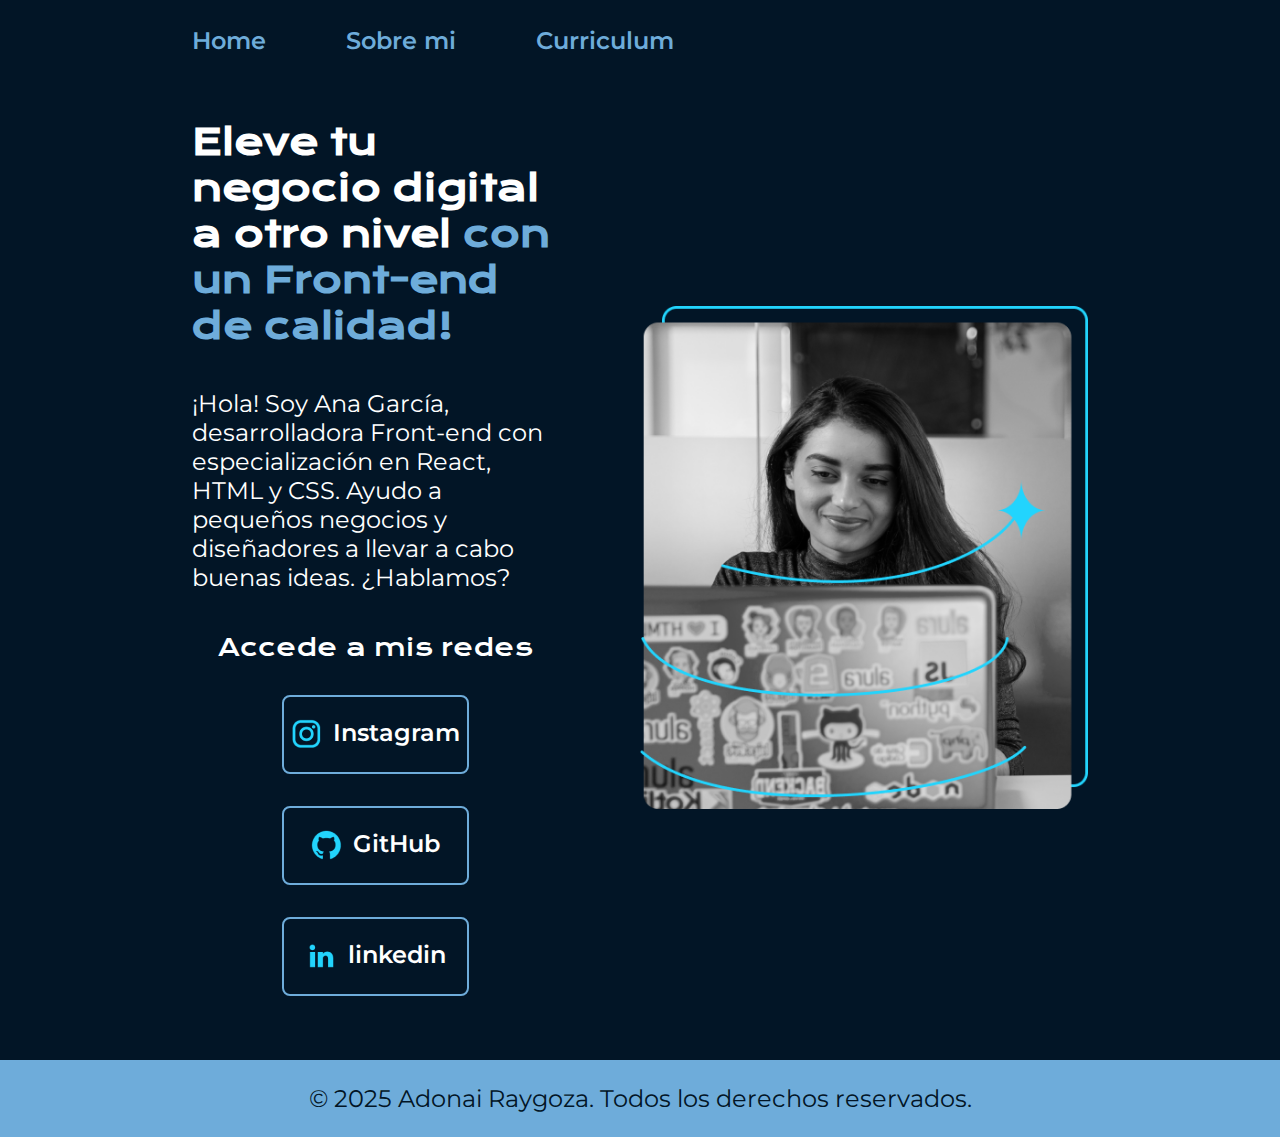
<file: index.html>
<!DOCTYPE html>
<html lang="es-mx">
<head>
    <meta charset="UTF-8">
    <meta http-equiv="X-UA-Compatible" content="IE=edge">
    <meta name="viewport" content="width=device-width, initial-scale=1.0">
    <title>Portafolio</title>
    <link rel="stylesheet" href="./styles/style.css">

</head>
<body>
    <header class="header">
        <nav class="header_menu">            
            <a class="header_menu_link"  href="index.html">Home</a>
            <a class="header_menu_link" href="about.html"> Sobre mi</a>
            <a class="header_menu_link" href="CV.html"> Curriculum</a>
        </nav>                                                                                             
    </header>
    <main class="presentacion">
        <section class="presentacion_contenido">
            <h1 class="presentacion_contenido_titulo">
                Eleve tu negocio digital a otro nivel 
                <strong class="titulo-destaque">con un Front-end de calidad!
                </strong></h1>
                
                <p class="presentacion_contenido_texto">¡Hola! Soy Ana García, desarrolladora Front-end con
                    especialización en React, HTML y CSS. Ayudo a pequeños
                    negocios y diseñadores a llevar a cabo buenas ideas.
                    ¿Hablamos?

                </p>
                
                <div class="presentacion_enlaces">
                    <h2 class="presentacion_enlaces_subtitulo">Accede a mis redes</h2>
                    <a class="presentacion_enlaces_link" href="https://instagram.com/">
                        <img src=" ./assets/instagram.png">Instagram</a>
                    <a class="presentacion_enlaces_link" href="https://github.com/">
                        <img src=" ./assets/github.png">GitHub</a>
                    <a class="presentacion_enlaces_link" href="https://github.com/">
                        <img src=" ./assets/linkedin.png">linkedin</a>
                </div>
            </section>
            <img class="presentacion_imagen" src="./assets/Imagem.png" alt="Foto de Ana García desarrolando un proyecto">
    </main>
    <footer class="footer">
        <p>© 2025 Adonai Raygoza. Todos los derechos reservados.</p>
    </footer>
</body>
</html>
</file>
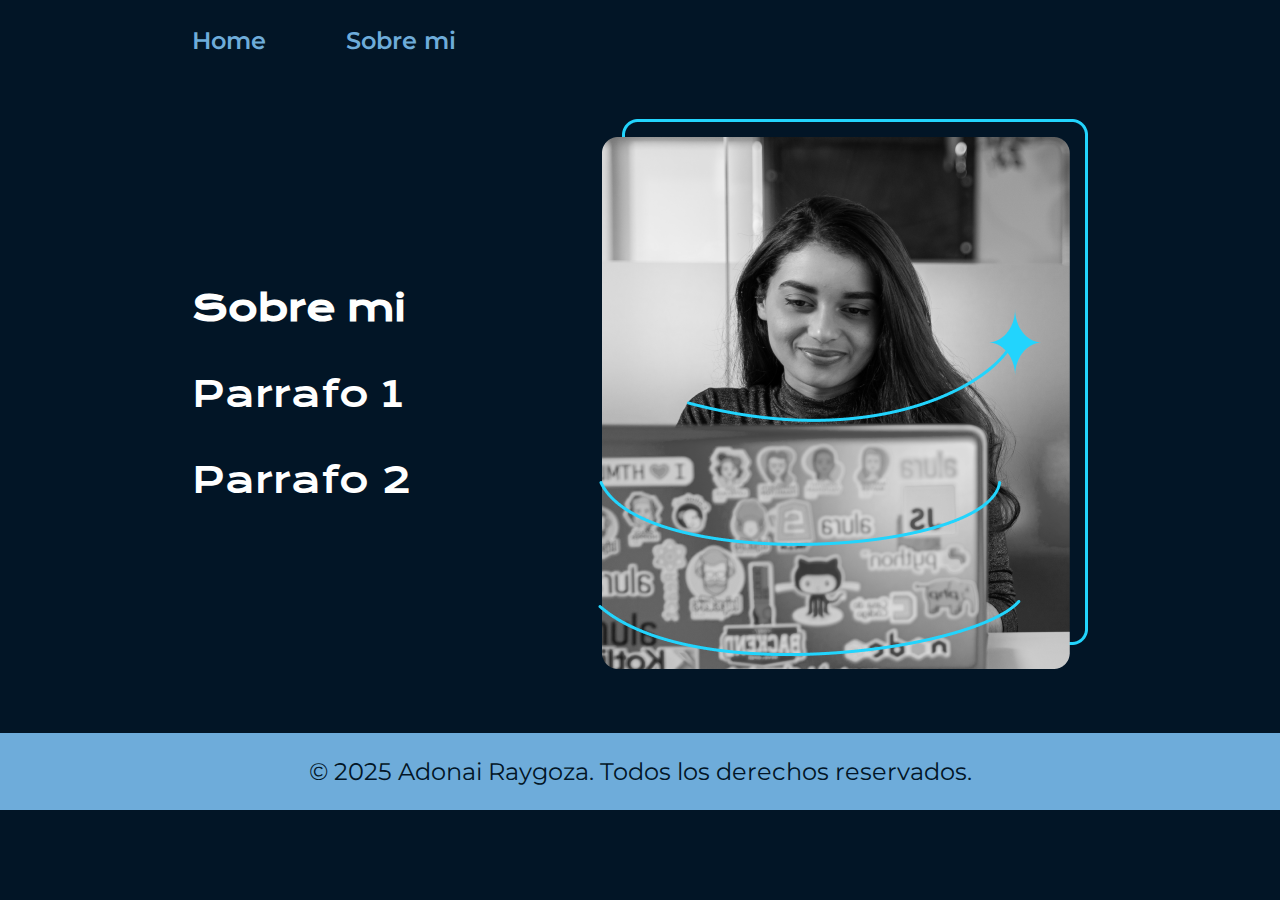
<file: about.html>
<!DOCTYPE html>
<html lang="es-mx">
<head>
    <meta charset="UTF-8">
    <meta name="viewport" content="width=device-width, initial-scale=1.0">
    <title>Sobre mi</title>
    <link rel="stylesheet" href="./styles/style.css">
</head>
<body>
    <header class="header">
        <nav class="header_menu">            
            <a class="header_menu_link"  href="index.html">Home</a>
            <a class="header_menu_link" href="about.html"> Sobre mi</a>
        </nav>                                                                                             
    </header>
    <main class="presentacion">
        <section class="presentacion_contenido">
            <h1 class="presentacion_contenido_titulo">Sobre mi</h1>
            <p class="presentacion_contenido_titulo">Parrafo 1</p>
            <p class="presentacion_contenido_titulo">Parrafo 2</p>
        </section>
        <img src="./assets/Imagem.png" alt="Foto de Ana García desarrolando un proyecto"> 

    </main>
    
    <footer class="footer">
        <p>© 2025 Adonai Raygoza. Todos los derechos reservados.</p>
    </footer>
</body>
</html>
</file>
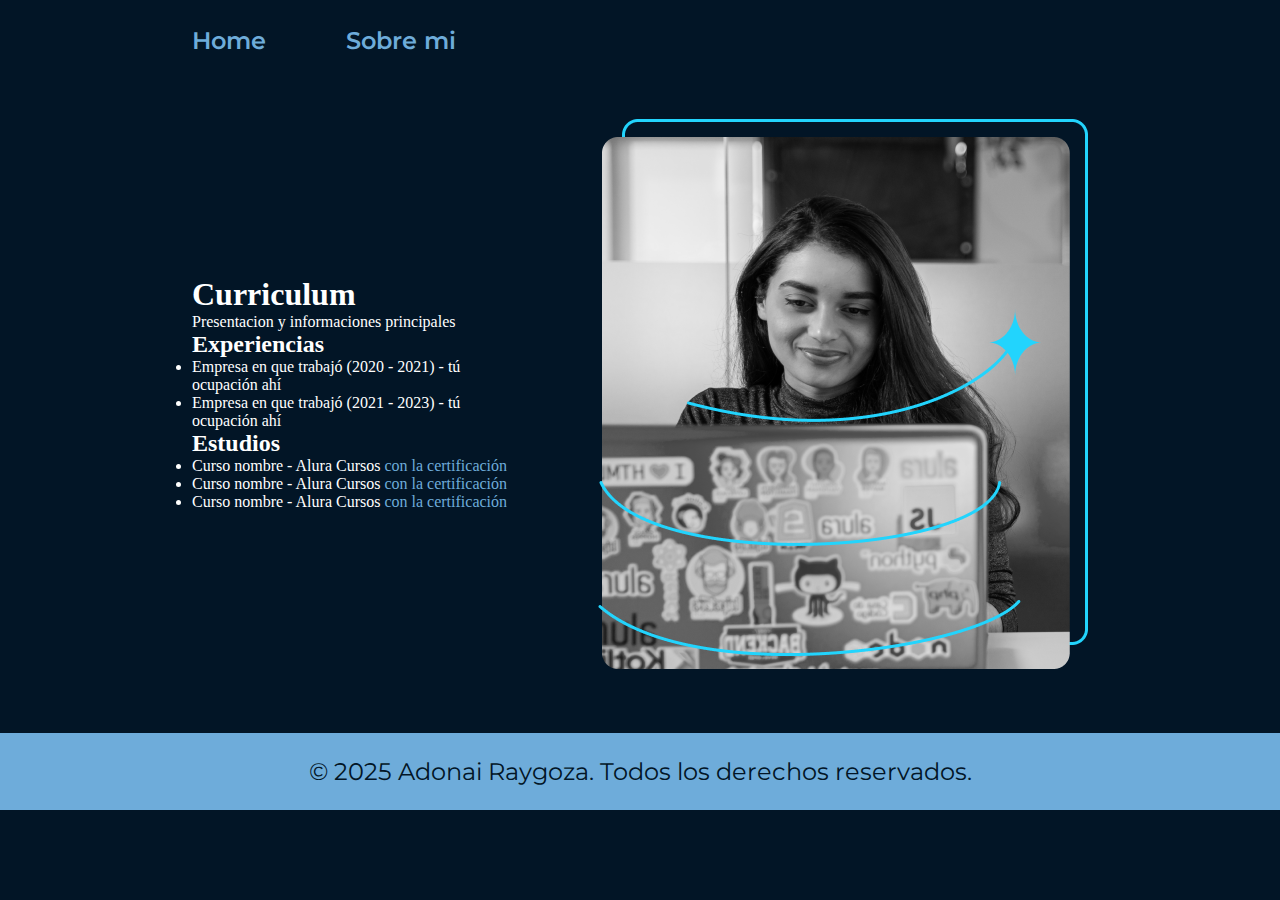
<file: CV.html>
<!DOCTYPE html>
<html lang="en">
    <head>
        <meta charset="UTF-8">
        <meta name="viewport" content="width=device-width, initial-scale=1.0">
        <title>Curriculum</title>
        <link rel="stylesheet" href="./styles/style.css">
    </head>
<body>

    <header class="header">
        <nav class="header_menu">            
            <a class="header_menu_link"  href="index.html">Home</a>
            <a class="header_menu_link" href="about.html"> Sobre mi</a>
        </nav>                                                                                             
    </header>
    <main class="presentacion">
        <section class="presentacion__contenido">
            <h1 class="presentacion__contenido__titulo">
                Curriculum</h1>
                <p class="presentacion__contenido__texto">
                    Presentacion y informaciones principales

                </p>
                <h2 class="presentacion__contenido__titulo">Experiencias</h2>
                <p class="presentacion__contenido__texto">
                    <ul class="presentacion__contenido__texto">
                        <li> Empresa en que trabajó (2020 - 2021) - tú ocupación ahí </li>
                        <li> Empresa en que trabajó (2021 - 2023) - tú ocupación ahí </li>
                    </ul>
                </p>
                <h2 class="presentacion__contenido__titulo">Estudios</h2>
                <div class="presentacion__contenido__texto">
                    <ul class="presentacion__contenido__texto">
                        <li>Curso nombre - Alura Cursos <a href="linkdelacertificacion">con la certificación</a> </li>
                        <li>Curso nombre - Alura Cursos <a href="linkdelacertificacion">con la certificación</a></li>
                        <li>Curso nombre - Alura Cursos <a href="linkdelacertificacion">con la certificación</a></li>
                    </ul>
                </div>
               
        </section>
            <img src="./assets/Imagem.png" alt="Foto de Ana García desarrolando un proyecto">
    </main>
    <footer class="footer">
        <p>© 2025 Adonai Raygoza. Todos los derechos reservados.</p>
    </footer>
</body>
</html>
</file>
<file: styles/style.css>
@import url('https://fonts.googleapis.com/css2?family=Krona+One&family=Montserrat&display=swap');

:root{
    --color-primario: #021526;
    --color-secundario: hsl(0, 0%, 100%);
    --color-terciario: #6EACDA;
    --color-hover: #6EACDA;

    --fuente-titulo: 'Krona One', sans-serif;
    --fuente-texto: 'Montserrat', sans-serif;
}

* {
    padding: 0;
    margin:0;
}

body{    
    /* height: 100vh; */
    box-sizing: border-box;
    background-color: var(--color-primario);
    color: var(--color-secundario);
}

.header{
padding: 2% 0% 0% 15%;
}

.header_menu{
    display: flex;
    gap: 80px;      
}

.header_menu_link{
    font-size: 1.5rem;
    font-family: var(--fuente-texto);
    font-weight: 600;
    color: var(--color-terciario);
    text-decoration: none;
    }

.presentacion {
    padding: 5% 15%;
    display: flex;              
    align-items: center;
    justify-content: space-between;
    gap: 82px;
}

.presentacion_contenido{
    width: 50%;
    display: flex;
    flex-direction: column;
    gap: 40px;
}

.presentacion_contenido_titulo{
    font-size: 2.25rem;
    font-family: var(--fuente-titulo)
}

.titulo-destaque {
    color: var(--color-terciario);
}

.presentacion_contenido_texto{
    font-size: 1.5rem;
    font-family: var(--fuente-texto);
}

.presentacion_enlaces{
    display: flex;
    justify-content: space-between;
    flex-direction: column; 
    align-items: center;
    gap: 32px;
}

.presentacion_enlaces_link{
    width: 50%;
    text-align: center;
    padding: 21.5px 0;
    border-radius: 8px;
    font-family:  var(--fuente-texto);
    font-size: 1.5rem;
    font-weight: 600;
    text-decoration: none;
    color: var(--color-secundario);
    border: 2px solid var(--color-terciario);
    display: flex;   
    justify-content: center;
    gap: 10px;
}

.presentacion_enlaces_subtitulo{
    font-size: 1.5rem;
    font-family: 'Krona One', sans-serif;
    font-weight: 400;
}

.presentacion_enlaces_link:hover{
    background-color: var(--color-hover);    
}

.presentacion_imagen{
    width: 50%;
}

.footer{    
    background-color:var(--color-terciario);
    padding: 1.5rem;
    color: var(--color-primario);
    text-align: center;
    font-size: 1.5rem;
    font-family:  var(--fuente-texto);
    font-weight: 400;

}


.presentacion__contenido__texto a{
    text-decoration: none;
    color:var(--color-terciario);
}

@media (min-width:320px) and (max-width: 1200px){                                                     

    .header{
        padding: 10%;
    }

    .header_menu{
        justify-content: center;
    }

    .presentacion{
        flex-direction: column-reverse;
        padding: 5%;
    }

    .presentacion_contenido{
        width:auto;
        align-items: center;
        gap: 20px;
    }   
}
</file>
